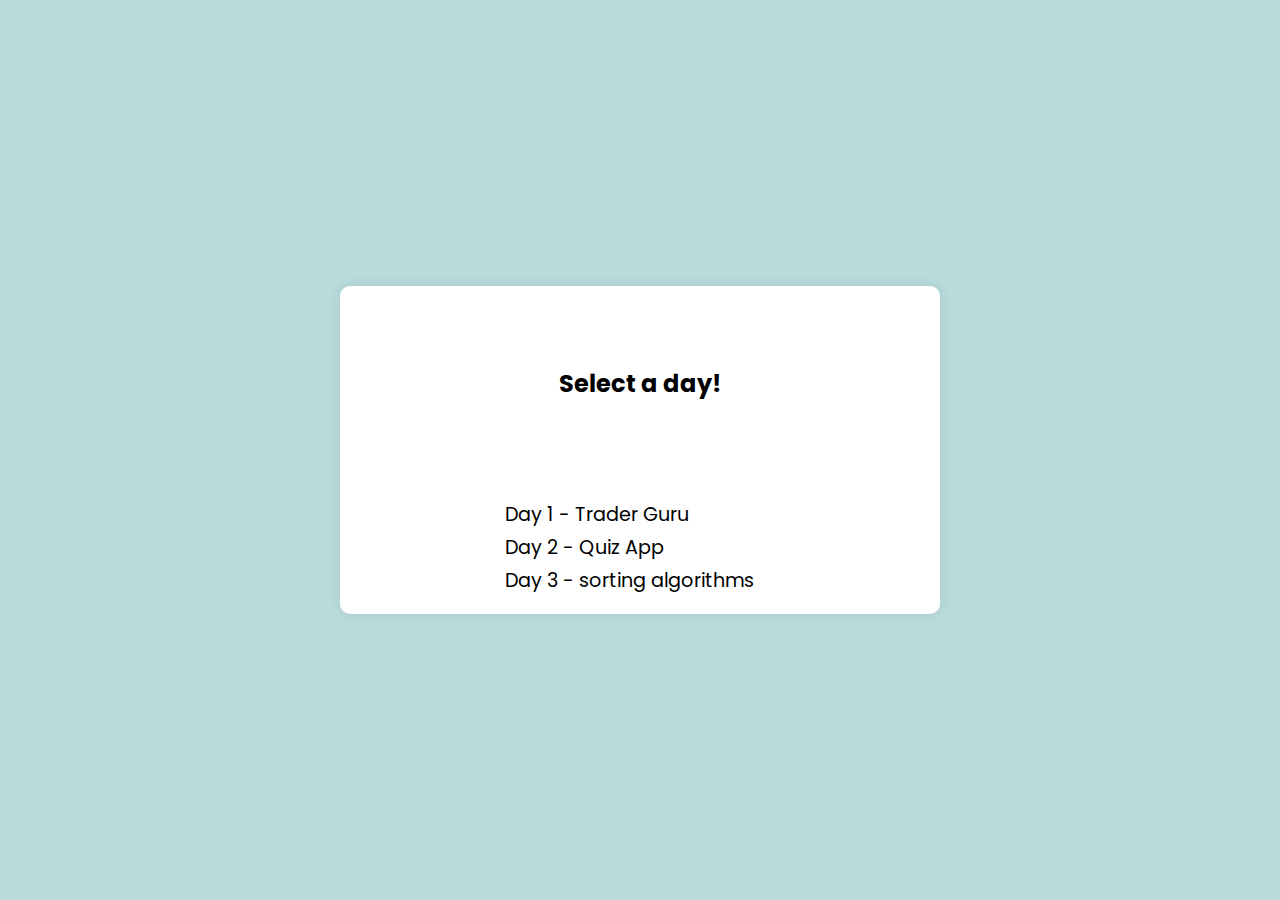
<file: index.html>
<!DOCTYPE html>
<html lang="en">

<head>
  <meta charset="UTF-8" />
  <meta name="viewport" content="width=device-width, initial-scale=1.0" />
  <link rel="stylesheet" href="style.css" />
  <title>100DaysOfCode</title>
</head>

<body>
  <div class="main-div">
    <div class="main-header">
      <h2 id="title">Select a day!</h2>
    </div>
    <div class="table">
      <table>
        <tr>
          <td>
            <a href="/100DaysOfCode/day1">Day 1 - Trader Guru</a>
          </td>
        </tr>

        <tr>
          <td>
            <a href="/100DaysOfCode/day2">Day 2 - Quiz App</a>
          </td>
        </tr>

        <tr>
          <td>
            <a href="/100DaysOfCode/day3">Day 3 - sorting algorithms</a>
          </td>
        </tr>
      </table>
    </div>

  </div>
</body>

</html>
</file>
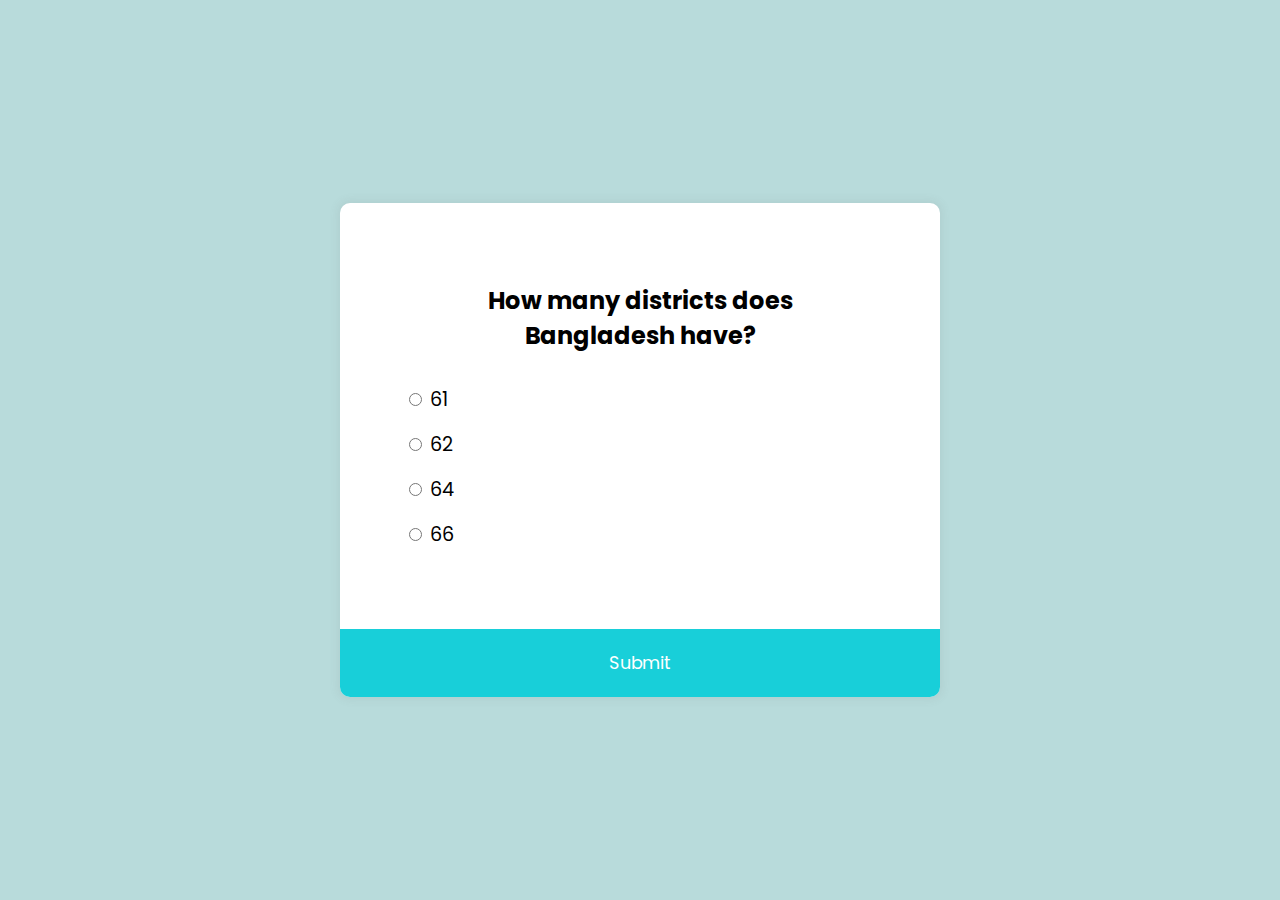
<file: day2/index.html>
<!DOCTYPE html>
<html lang="en">

<head>
  <meta charset="UTF-8" />
  <meta name="viewport" content="width=device-width, initial-scale=1.0" />
  <link rel="stylesheet" href="style.css" />
  <title>Quiz App</title>
</head>

<body>
  <div class="quiz-container" id="quiz">
    <div class="quiz-header">
      <h2 id="question">Question text</h2>
      <ul>
        <li>
          <input type="radio" name="answer" id="a" class="answer">
          <label for="a" id="a_text">Question</label>
        </li>

        <li>
          <input type="radio" name="answer" id="b" class="answer">
          <label for="b" id="b_text">Question</label>
        </li>

        <li>
          <input type="radio" name="answer" id="c" class="answer">
          <label for="c" id="c_text">Question</label>
        </li>

        <li>
          <input type="radio" name="answer" id="d" class="answer">
          <label for="d" id="d_text">Question</label>
        </li>
      </ul>
    </div>
    <button id="submit">Submit</button>
  </div>
  <script src="app.js"></script>
</body>

</html>
</file>
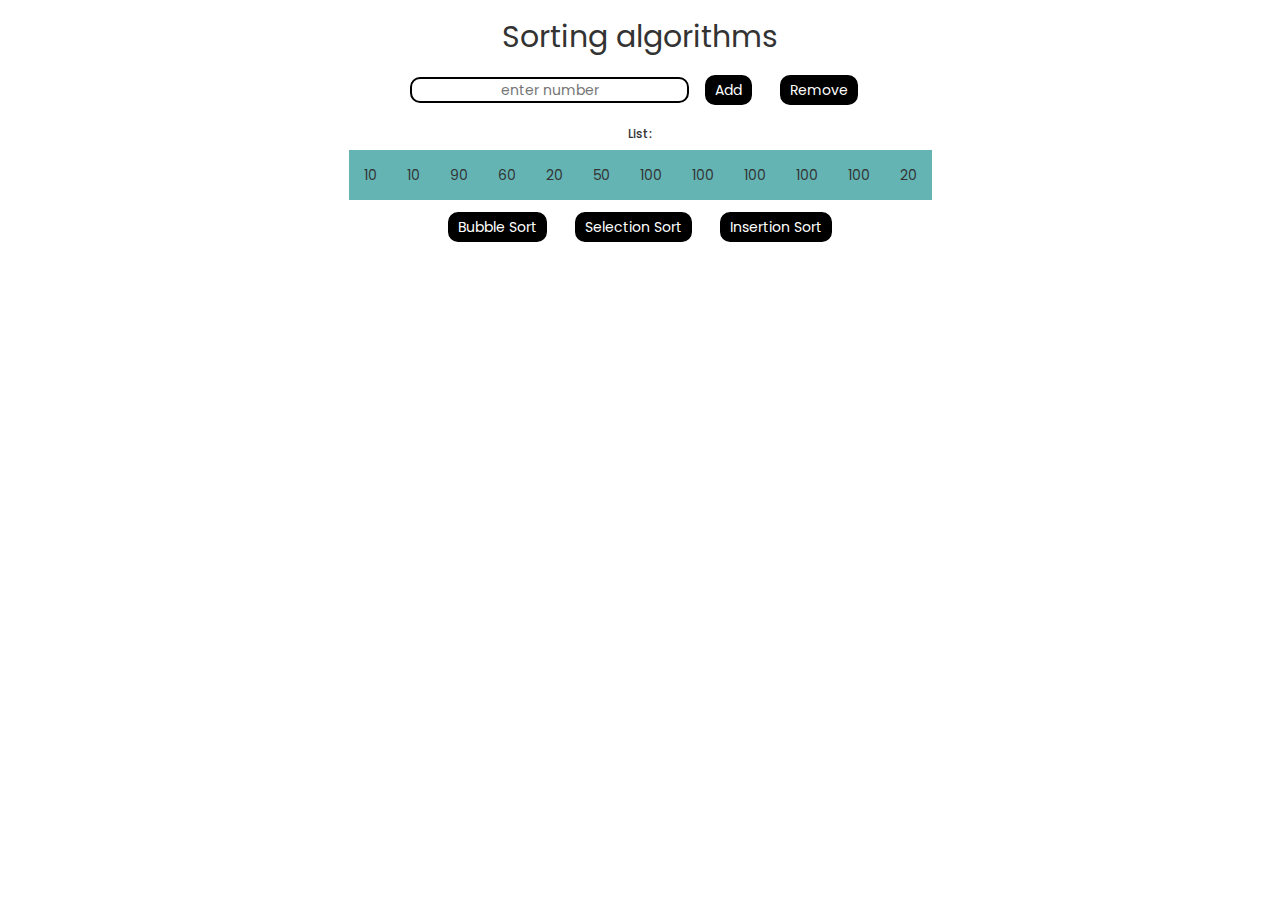
<file: day3/index.html>
<!DOCTYPE html>
<html lang="en">

<head>
    <meta charset="UTF-8">
    <meta name="viewport" content="width=device-width, initial-scale=1.0">
    <title>Day 3</title>
    <script src="resources/jquery.min.js"></script>
    <link rel="stylesheet" href="resources/bootstrap.min.css">
    <link rel="stylesheet" href="resources/bootstrap-theme.min.css">
    <script src="resources/vue.js"></script>
    <script src="resources/vue-router.js"></script>

    <link rel="stylesheet" href="main.css">
</head>





<body>
    <div class="container text-center body-div" id="VueApp">
        <div class="row center">
            <h2>Sorting algorithms</h2>
        </div>
        <div class="row center">
            <input v-model="value" placeholder="enter number">
            <button v-on:click="addToList">Add</button>
            <button v-on:click="delToList">Remove</button>
        </div>
        <div class="row center table-div">
            <h6 id='h6_1'>List:</h6>
            <table class='text-center center' id='table1'>
                <tr>
                    <td v-for="item in items" v-text="item" style='background-color: rgb( 100, 180, 180);'></td>
                </tr>
            </table>
        </div>
        <div class="row center">
            <button v-on:click="bubbleSort" id='sort'>Bubble Sort</button>
            <button v-on:click="selectionSort" id='sort'>Selection Sort</button>
            <button v-on:click="insertionSort" id='sort'>Insertion Sort</button>
        </div>
        <div class="row center" id="print"></div>
        <table class='text-center center' id='table3'></table>
    </div>
</body>





<script src="resources/bootstrap.min.js"></script>
<script src="resources/jquery.min.js"></script>
<script src="app.js"></script>

</html>
</file>
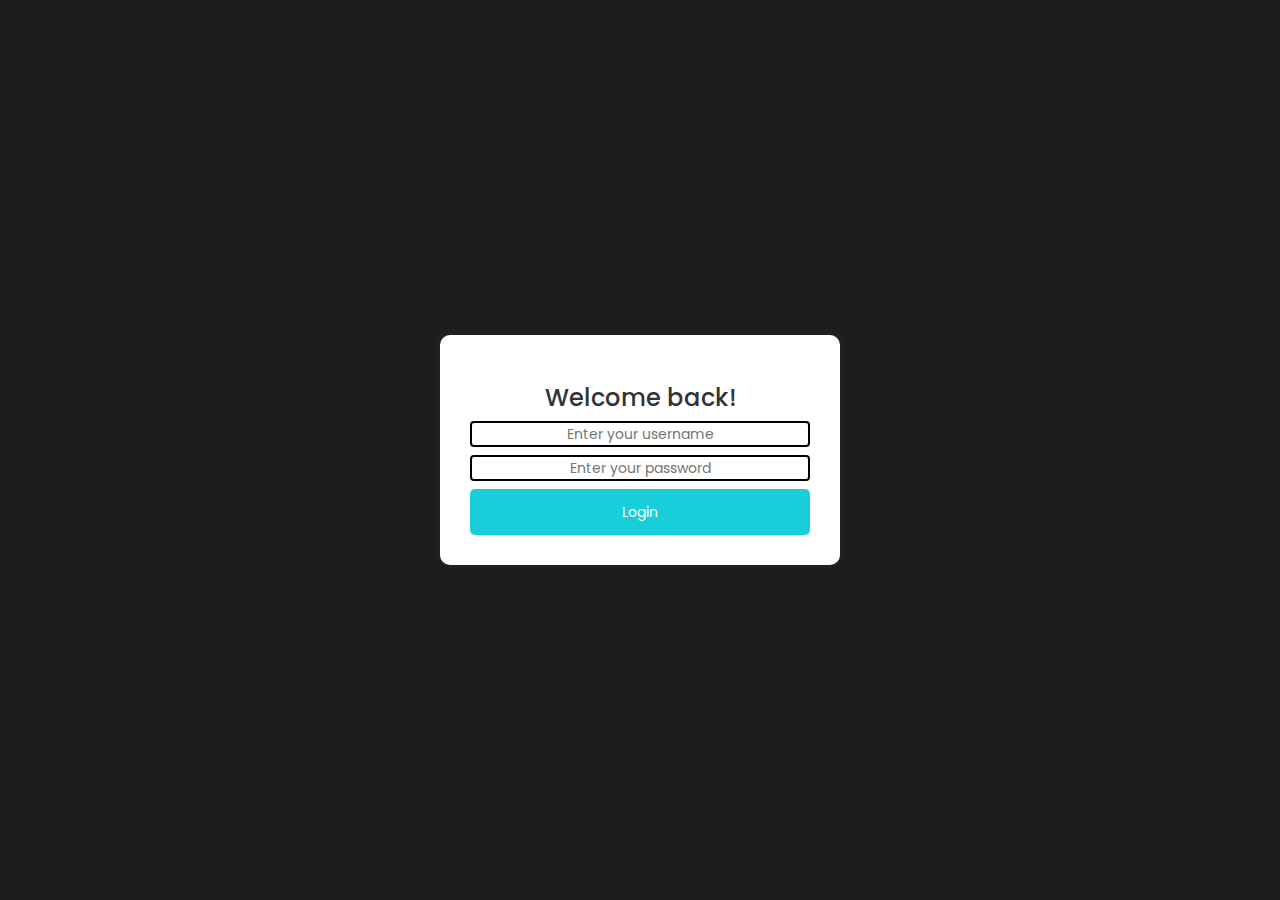
<file: login/index.html>
<!DOCTYPE html>
<html lang="en">

<head>
    <meta charset="UTF-8">
    <meta name="viewport" content="width=device-width, initial-scale=1.0">
    <title>Login Page</title>
    <script src="resources/jquery.min.js"></script>
    <link rel="stylesheet" href="resources/bootstrap.min.css">
    <link rel="stylesheet" href="resources/bootstrap-theme.min.css">
    <script src="resources/vue.js"></script>
    <script src="resources/vue-router.js"></script>
    <link rel="stylesheet" href="style.css">
</head>

<body>
    <div class="main-container text-center" id="VueApp">
        <table>
            <tr>
                <td>
                    <h3>Welcome back!</h3>
                </td>
            </tr>
            <tr>
                <td>
                    <input type="text" id="username" name="username" v-model="username" placeholder="Enter your username">
                </td>
            </tr>
            <tr>
                <td>
                    <input type="text" id="password" name="password" v-model="password" placeholder="Enter your password">
                </td>
            </tr>
            <tr>
                <td>
                    <button id="submit">Login</button>
                </td>
            </tr>
        </table>

    </div>
</body>

<script src="resources/bootstrap.min.js"></script>
<script src="resources/jquery.min.js"></script>
<script src="app.js"></script>

</html>
</file>
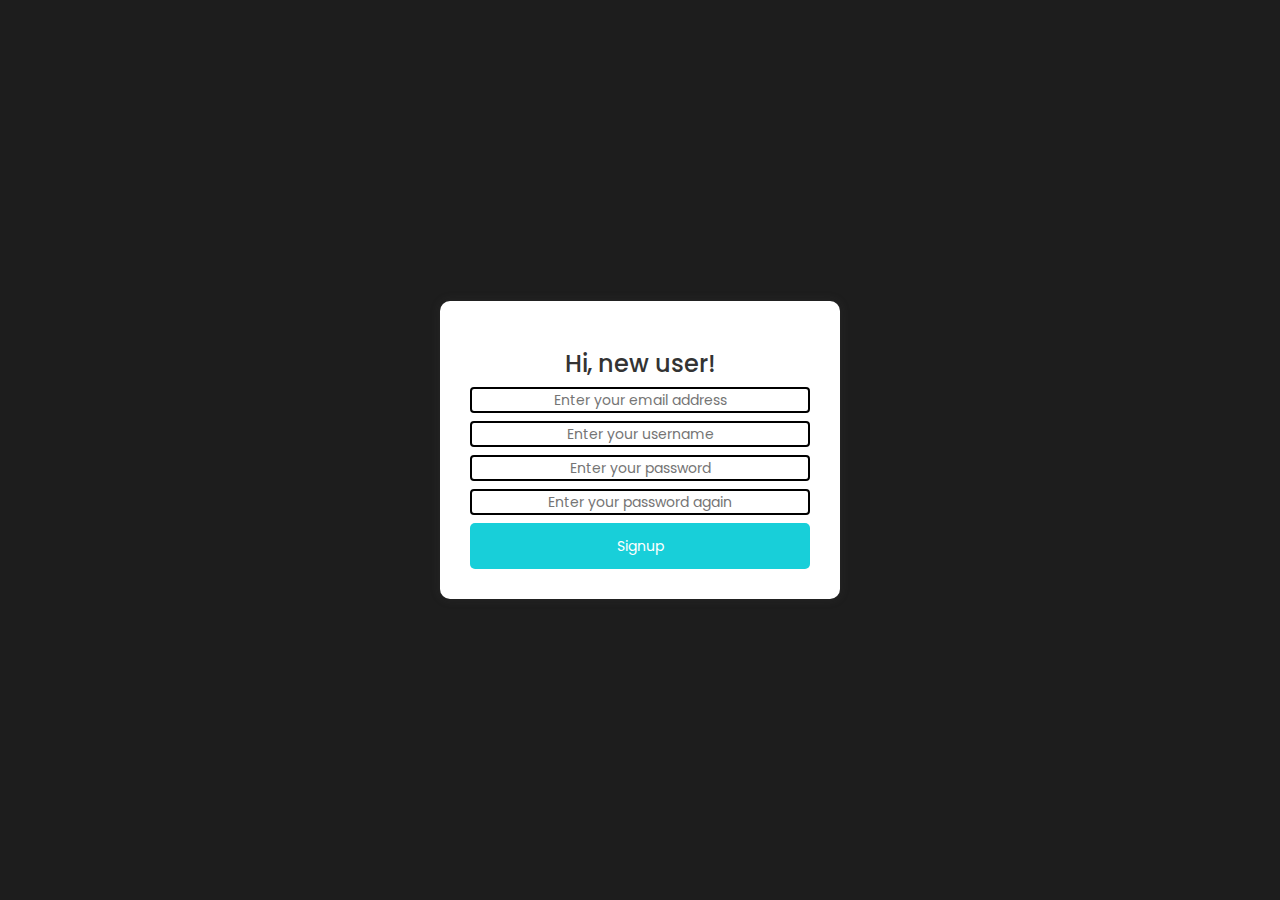
<file: login/Signup.html>
<!DOCTYPE html>
<html lang="en">

<head>
    <meta charset="UTF-8">
    <meta name="viewport" content="width=device-width, initial-scale=1.0">
    <title>Signup Page</title>
    <script src="resources/jquery.min.js"></script>
    <link rel="stylesheet" href="resources/bootstrap.min.css">
    <link rel="stylesheet" href="resources/bootstrap-theme.min.css">
    <script src="resources/vue.js"></script>
    <script src="resources/vue-router.js"></script>
    <link rel="stylesheet" href="style.css">
</head>

<body>
    <div class="main-container text-center" id="VueApp">
        <table>
            <tr>
                <td>
                    <h3>Hi, new user!</h3>
                </td>
            </tr>
            <tr>
                <td>
                    <input type="text" id="email" name="email" v-model="email" placeholder="Enter your email address">
                </td>
            </tr>
            <tr>
                <td>
                    <input type="text" id="username" name="username" v-model="username" placeholder="Enter your username">
                </td>
            </tr>
            <tr>
                <td>
                    <input type="text" id="password" name="password" v-model="password" placeholder="Enter your password">
                </td>
            </tr>
            <tr>
                <td>
                    <input type="text" id="passwordVerify" name="passwordVerify" v-model="passwordVerify" @keypress="check($event)" placeholder="Enter your password again">
                </td>
            </tr>
            <tr>
                <td>
                    <button v-on:click="singupVerify" id="Signup">Signup</button>
                </td>
            </tr>
        </table>

    </div>
</body>




<script src="resources/bootstrap.min.js"></script>
<script src="resources/jquery.min.js"></script>
<script src="app.js"></script>

</html>
</file>
<file: style.css>
@import url('https://fonts.googleapis.com/css2?family=Poppins:wght@200;400&display=swap');

* {
  box-sizing: border-box;
}

body {
  background-color: #b8dbdb;
  font-family: 'Poppins', sans-serif;
  display: flex;
  align-items: center;
  justify-content: center;
  height: 100vh;
  overflow: hidden;
  margin: 0;
}

.main-div {
  background-color: #fff;
  border-radius: 10px;
  box-shadow: 0 0 10px 2px rgba(100, 100, 100, 0.1);
  width: 600px;
  overflow: hidden;
}

.main-header {
  padding: 4rem;
}

h2 {
  padding: 1rem;
  text-align: center;
  margin: 0;
}

.table{
  margin: auto;
  width: 50%;
  
}


table {
  font-size: 1.2rem;
  margin: 1rem 0;
}

a {
  text-decoration: none;
  color: black;
  font-size: 1.2rem;
  border-left: 2px solid white;
  padding: 2px 10px;
  border-radius: 10px;
}



a:hover {
  border: 2px solid black;
}
</file>
<file: day2/style.css>
@import url('https://fonts.googleapis.com/css2?family=Poppins:wght@200;400&display=swap');

* {
  box-sizing: border-box;
}

body {
  background-color: #b8dbdb;
  font-family: 'Poppins', sans-serif;
  display: flex;
  align-items: center;
  justify-content: center;
  height: 100vh;
  overflow: hidden;
  margin: 0;
}

.quiz-container {
  background-color: #fff;
  border-radius: 10px;
  box-shadow: 0 0 10px 2px rgba(100, 100, 100, 0.1);
  width: 600px;
  overflow: hidden;
}

.quiz-header {
  padding: 4rem;
}

h2 {
  padding: 1rem;
  text-align: center;
  margin: 0;
}

ul {
  list-style-type: none;
  padding: 0;
}

ul li {
  font-size: 1.2rem;
  margin: 1rem 0;
}

ul li label {
  cursor: pointer;
}

button {
  background-color: #18cfd9;
  color: #fff;
  border: none;
  display: block;
  width: 100%;
  cursor: pointer;
  font-size: 1.1rem;
  font-family: inherit;
  padding: 1.3rem;
}

button:hover {
  background-color: #16bec7;
}
</file>
<file: day3/main.css>
@import url('https://fonts.googleapis.com/css2?family=Poppins:wght@200;400&display=swap');
html,
body {
    margin: 0;
    padding: 0;
    font-family: 'Poppins', sans-serif;
}

.body-div {
    width: 100%;
    height: 100%;
}

h2 {
    font-stretch: ultra-expanded;
    font-weight: 400;
    font-size: 30px;
}

table {
    text-align: center;
    padding: 20px;
}

.center {
    margin-left: auto;
    margin-right: auto;
}

td {
    padding: 15px;
    margin: 10px;
}

input {
    text-align: center;
    border: 2px solid black;
    border-radius: 10px;
}

button {
    background-color: black;
    border: solid 2px white;
    border-radius: 12px;
    padding: 5px 10px;
    margin: 10px;
    color: white;
}
</file>
<file: login/style.css>
@import url('https://fonts.googleapis.com/css2?family=Poppins:wght@200;400&display=swap');
* {
    box-sizing: border-box;
}

body {
    background-color: #1d1d1d;
    font-family: 'Poppins', sans-serif;
    display: flex;
    align-items: center;
    justify-content: center;
    height: 100vh;
    overflow: hidden;
    margin: 0;
}

.main-container {
    background-color: #fff;
    padding: 30px;
    margin: 30px;
    border-radius: 10px;
    box-shadow: 0 0 10px 2px rgba(100, 100, 100, 0.1);
    width: 400px;
    overflow: hidden;
}

table {
    width: 100%;
    text-align: center;
}

table::selection {
    text-decoration: none;
}

¡ td {
    width: 100%;
    text-align: center;
    /* margin: 20px; */
}

input {
    width: 100%;
    text-align: center;
    margin-bottom: 8px;
    border: solid 2px black;
    border-radius: 4px;
}

input:focus {
    outline: none;
}

button {
    background-color: #18cfd9;
    color: #fff;
    border: none;
    border-radius: 5px;
    display: block;
    width: 100%;
    cursor: pointer;
    padding: 1.3rem;
}

button:hover {
    background-color: #16bec7;
}
</file>
